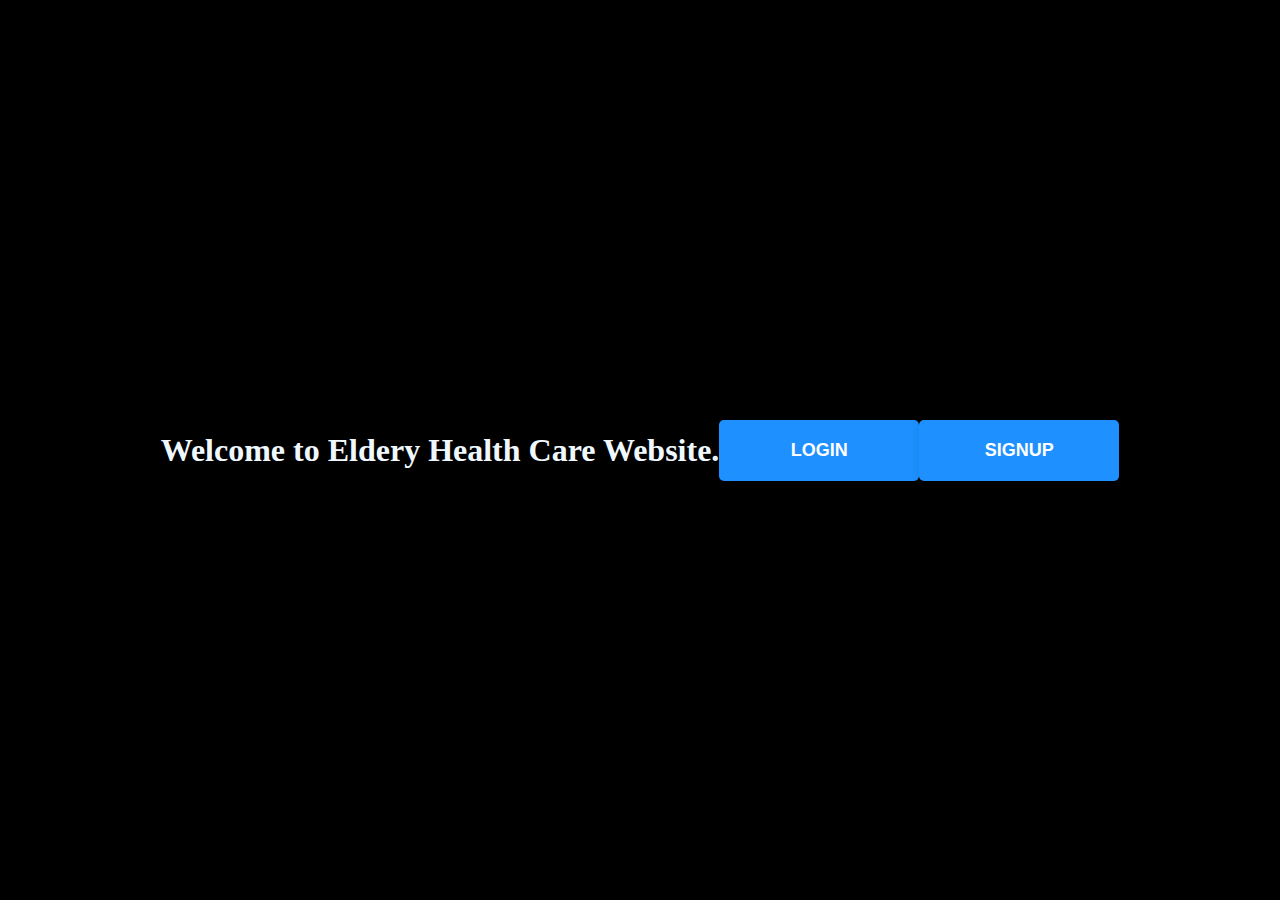
<file: index.html>
<!DOCTYPE html>
<html lang="en">
<head>
  <meta charset="UTF-8">
  <meta http-equiv="X-UA-Compatible" content="IE=edge">
  <meta name="viewport" content="width=device-width, initial-scale=1.0">
  <link rel="stylesheet" href="index.css">

  <title>1st Page</title>
</head>
<body>
 
<h1>Welcome to Eldery Health Care Website.</h1>
  <a href="login.html" class="btn">Login</a><br>
  <a href="signup.html" class="btn1">Signup</a>
</body>
</html>
</file>
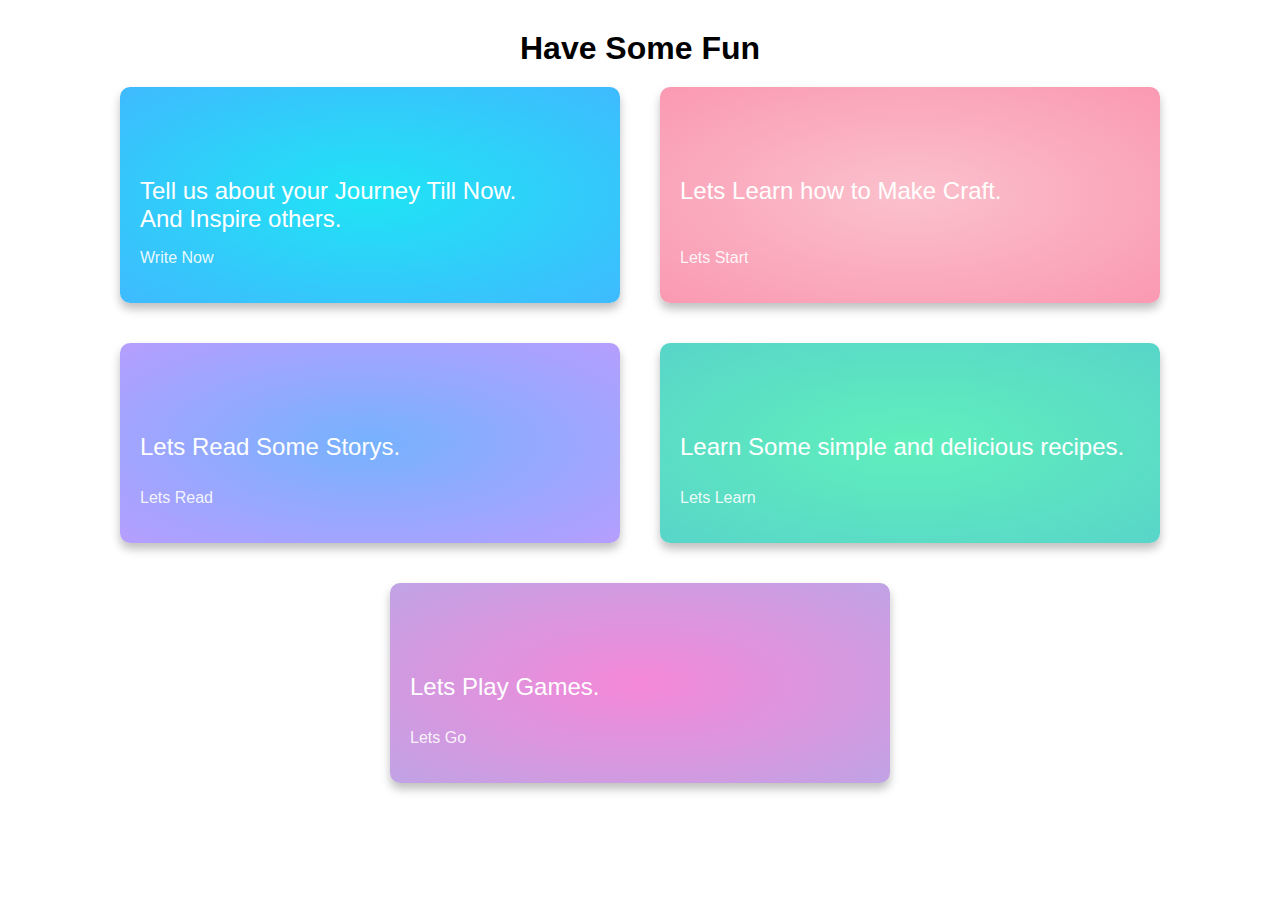
<file: activity.html>
<!DOCTYPE html>
<html lang="en">
<head>
  <meta charset="UTF-8">
  <meta name="viewport" content="width=device-width, initial-scale=1.0">
  <link rel="stylesheet" type="text/css" href="activity.css">
  <title>Document</title>
</head>
<body>
  <!-- 

-->
<div class="main-container">
  <div class="heading">
    <h1 class="heading__title">Have Some Fun</h1>
   
  </div>
  <div class="cards">
    <div class="card card-1">
      <div class="card__icon"><i class="fas fa-bolt"></i></div>
      <p class="card__exit"><i class="fas fa-times"></i></p>
      <h2 class="card__title">Tell us about your Journey Till Now.<br> And Inspire others.</h2>
      <p class="card__apply">
        <a class="card__link" href="https://storybird.com/start-with-art/longform-story"> Write Now <i class="fas fa-arrow-right"></i></a>
      </p>
    </div>
    <div class="card card-2">
      <div class="card__icon"><i class="fas fa-bolt"></i></div>
      <p class="card__exit"><i class="fas fa-times"></i></p>
      <h2 class="card__title">Lets Learn how to Make Craft. </h2>
      <p class="card__apply">
        <a class="card__link" href="https://www.youtube.com/c/OrigamiTree"> Lets Start <i class="fas fa-arrow-right"></i></a>
      </p>
    </div>
    <div class="card card-3">
      <div class="card__icon"><i class="fas fa-bolt"></i></div>
      <p class="card__exit"><i class="fas fa-times"></i></p>
      <h2 class="card__title">Lets Read Some Storys.</h2>
      <p class="card__apply">
        <a class="card__link" href="https://blog.reedsy.com/short-stories/"> Lets Read <i class="fas fa-arrow-right"></i></a>
      </p>
    </div>
    <div class="card card-4">
      <div class="card__icon"><i class="fas fa-bolt"></i></div>
      <p class="card__exit"><i class="fas fa-times"></i></p>
      <h2 class="card__title">Learn Some simple and delicious recipes.</h2>
      <p class="card__apply">
        <a class="card__link" href="https://www.youtube.com/c/tastyrecipes"> Lets Learn <i class="fas fa-arrow-right"></i></a>
      </p>
    </div>
    <div class="card card-5">
      <div class="card__icon"><i class="fas fa-bolt"></i></div>
      <p class="card__exit"><i class="fas fa-times"></i></p>
      <h2 class="card__title">Lets Play Games.</h2>
      <p class="card__apply">
        <a class="card__link" href="https://www.arkadium.com/free-online-games/"> Lets Go <i class="fas fa-arrow-right"></i></a>
      </p>
    </div>
   
</div>
</body>
</html>
</file>
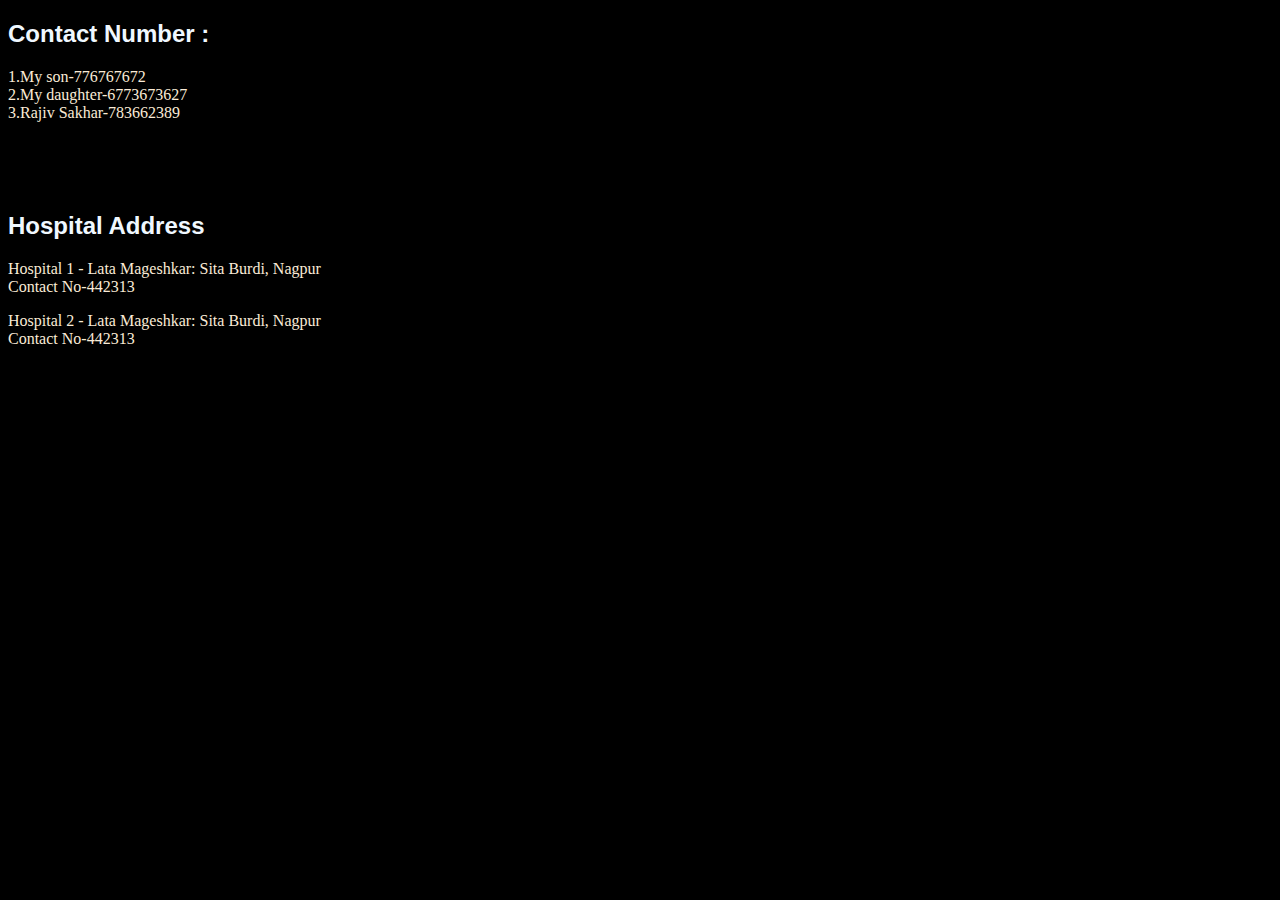
<file: cadd.html>
<!DOCTYPE html>
<html lang="en">
<head>
  <meta charset="UTF-8">
  <meta http-equiv="X-UA-Compatible" content="IE=edge">
  <meta name="viewport" content="width=device-width, initial-scale=1.0">
  <title>Document</title>
</head>
<style>
  *{
    background-color: black;
  }
  h2{
      color: aliceblue;
      font-family: 'Franklin Gothic Medium', 'Arial Narrow', Arial, sans-serif;
      
  }

  p{
    color: antiquewhite;
  }
</style>
<body>
  <h2>Contact Number :</h2>
  <p>1.My son-776767672<br>2.My daughter-6773673627 <br>3.Rajiv Sakhar-783662389</p>

  <br><br><br>

  <h2>Hospital Address </h2>
  <p>Hospital 1 - Lata Mageshkar: Sita Burdi, Nagpur<br>Contact No-442313</p>

  <p>Hospital 2 - Lata Mageshkar: Sita Burdi, Nagpur<br>Contact No-442313</p>
</body>
</html>
</file>
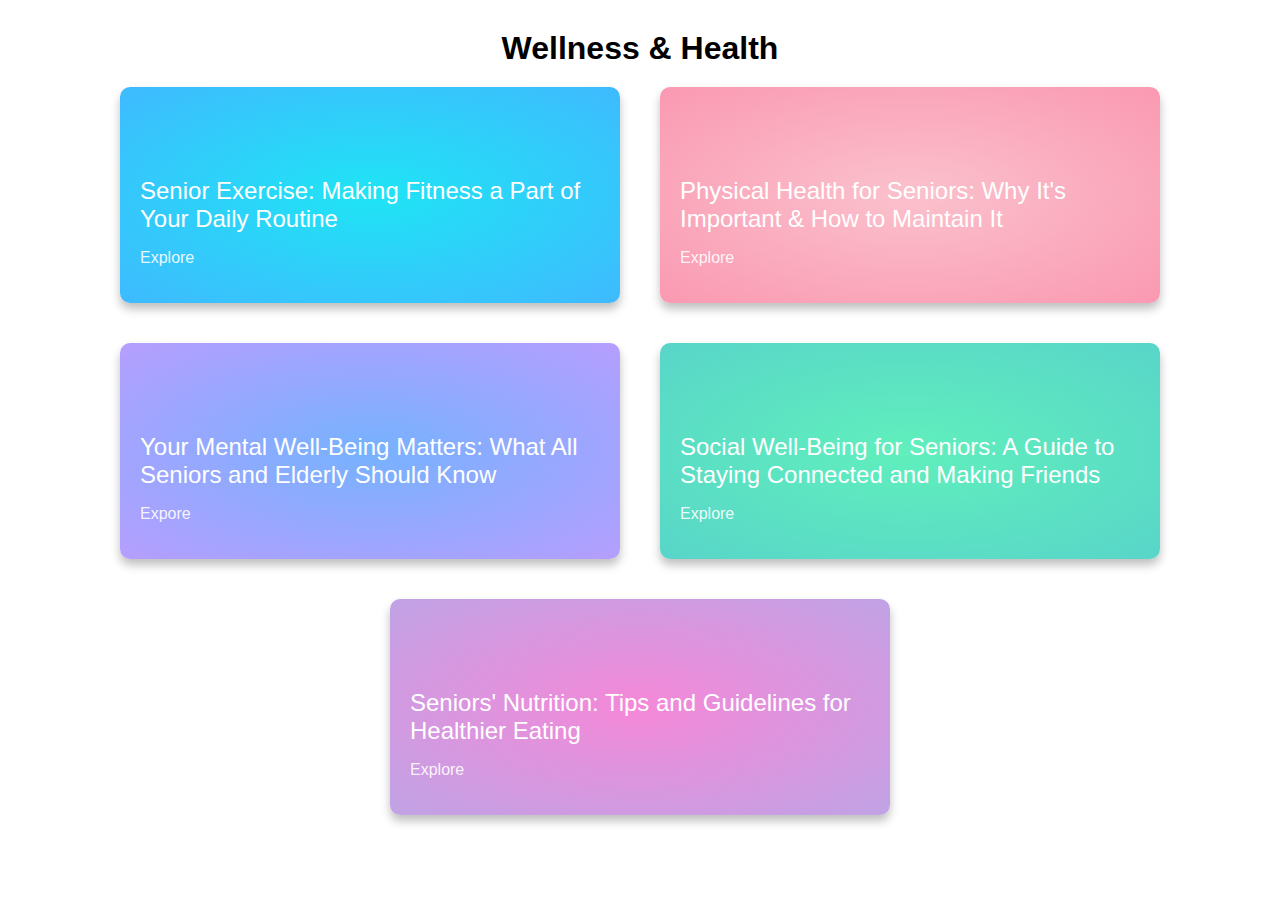
<file: extra.html>
<!DOCTYPE html>
<html lang="en">
<head>
  <meta charset="UTF-8">
  <meta name="viewport" content="width=device-width, initial-scale=1.0">
  <link rel="stylesheet" type="text/css" href="extra.css">
  <title>Document</title>
</head>
<body>
  <!-- 

-->
<div class="main-container">
  <div class="heading">
    <h1 class="heading__title">Wellness & Health</h1>
   
  </div>
  <div class="cards">
    <div class="card card-1">
      <div class="card__icon"><i class="fas fa-bolt"></i></div>
      <p class="card__exit"><i class="fas fa-times"></i></p>
      <h2 class="card__title">Senior Exercise: Making Fitness a Part of Your Daily Routine</h2>
      <p class="card__apply">
        <a class="card__link" href="https://www.greatseniorliving.com/health-wellness/senior-exercise"> Explore <i class="fas fa-arrow-right"></i></a>
      </p>
    </div>
    <div class="card card-2">
      <div class="card__icon"><i class="fas fa-bolt"></i></div>
      <p class="card__exit"><i class="fas fa-times"></i></p>
      <h2 class="card__title">Physical Health for Seniors: Why It's Important & How to Maintain It</h2>
      <p class="card__apply">
        <a class="card__link" href="https://www.greatseniorliving.com/health-wellness/physical-health">Explore<i class="fas fa-arrow-right"></i></a>
      </p>
    </div>
    <div class="card card-3">
      <div class="card__icon"><i class="fas fa-bolt"></i></div>
      <p class="card__exit"><i class="fas fa-times"></i></p>
      <h2 class="card__title">Your Mental Well-Being Matters: What All Seniors and Elderly Should Know</h2>
      <p class="card__apply">
        <a class="card__link" href="https://www.greatseniorliving.com/health-wellness/mental-well-being">Expore <i class="fas fa-arrow-right"></i></a>
      </p>
    </div>
    <div class="card card-4">
      <div class="card__icon"><i class="fas fa-bolt"></i></div>
      <p class="card__exit"><i class="fas fa-times"></i></p>
      <h2 class="card__title">Social Well-Being for Seniors: A Guide to Staying Connected and Making Friends</h2>
      <p class="card__apply">
        <a class="card__link" href="https://www.greatseniorliving.com/health-wellness/social-well-being">Explore<i class="fas fa-arrow-right"></i></a>
      </p>
    </div>
    <div class="card card-5">
      <div class="card__icon"><i class="fas fa-bolt"></i></div>
      <p class="card__exit"><i class="fas fa-times"></i></p>
      <h2 class="card__title">Seniors' Nutrition: Tips and Guidelines for Healthier Eating</h2>
      <p class="card__apply">
        <a class="card__link" href="https://www.greatseniorliving.com/health-wellness/senior-nutrition">Explore<i class="fas fa-arrow-right"></i></a>
      </p>
    </div>
    
</div>
</body>
</html>
</file>
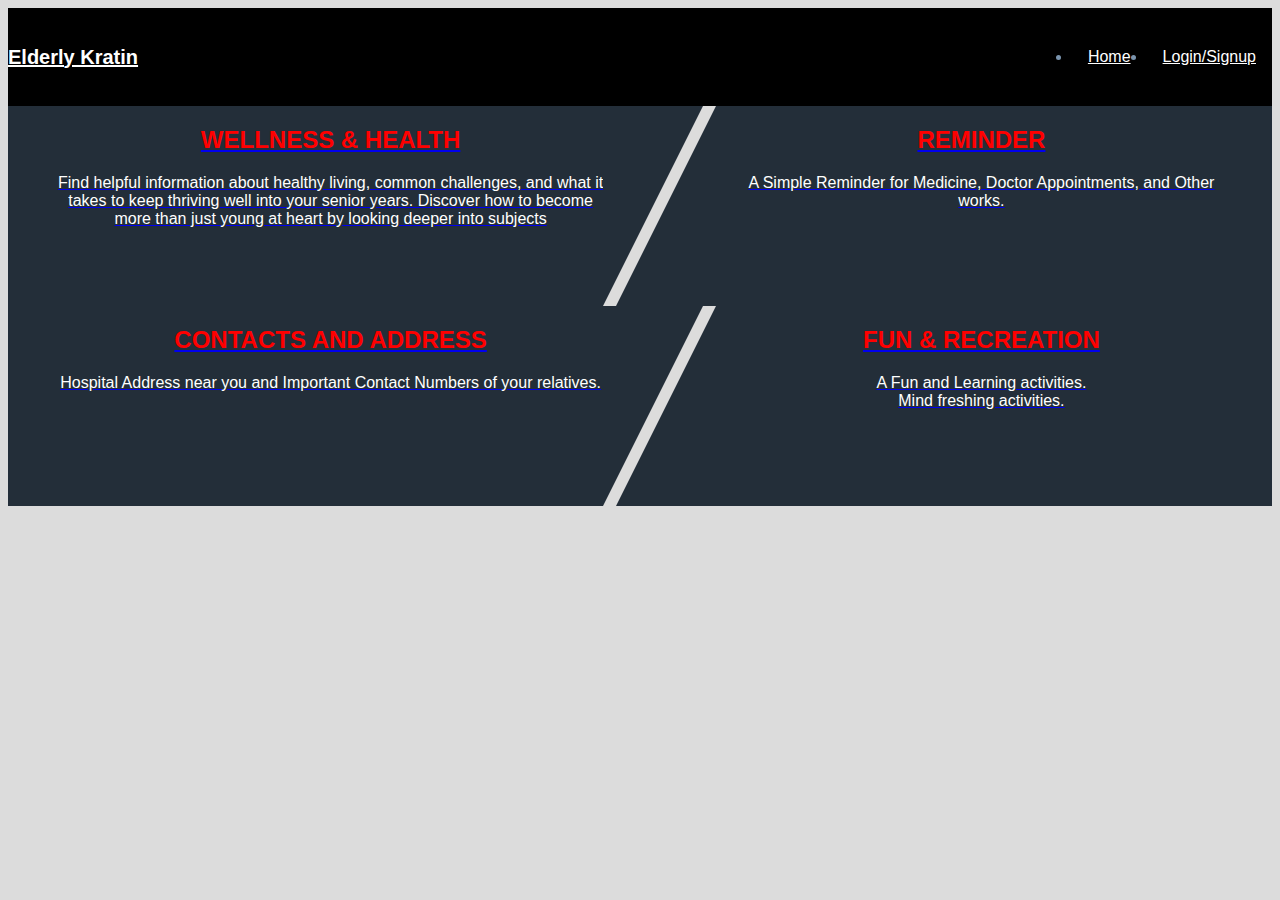
<file: homep.html>
<!DOCTYPE html>
<html >
  <head>
    <meta charset="UTF-8">
    <title>Home page</title>
        <link rel="stylesheet" href="homep.css">
  </head>

  <body>

    <header class="site-header">
      <div class="wrapper site-header__wrapper">
        <a href="#" class="brand" >Elderly Kratin</a>
        <nav class="nav">
          <button class="nav__toggle" aria-expanded="false" type="button">
            menu
          </button>
          <ul class="nav__wrapper">
            <li class="nav__item"><a href="homep.html">Home</a></li>
            <li class="nav__item"><a href="apage.html">Login/Signup</a></li>
          </ul>
        </nav>
      </div>
    </header>

    <a href="extra.html" class="rr rr-left">
	<div>
		<h2>Wellness & Health</h2>
		<p>Find helpful information about healthy living, common challenges, and what it takes to keep thriving well into your senior years. Discover how to become more than just young at heart by looking deeper into subjects </p>
	</div>
</a>
<a href="rem.html" class="rr rr-right">
	<div>
		<h2>Reminder</h2>
		<p>A Simple Reminder for Medicine, Doctor Appointments, and Other works. </p>
	</div>
</div>
  </a>  
    <a href="cadd.html" class="rr rr-left">
	<div>
		<h2>Contacts And Address</h2>
		<p>Hospital Address near you and Important Contact Numbers of your relatives.</p>
	</div>
</a>
<a href="activity.html" class="rr rr-right">
	<div>
		<h2>Fun & Recreation</h2>
		<p>A Fun and Learning activities.<br>Mind freshing activities.</p>
	</div>
</div>
    
    
    
  </body>
</html>
</file>
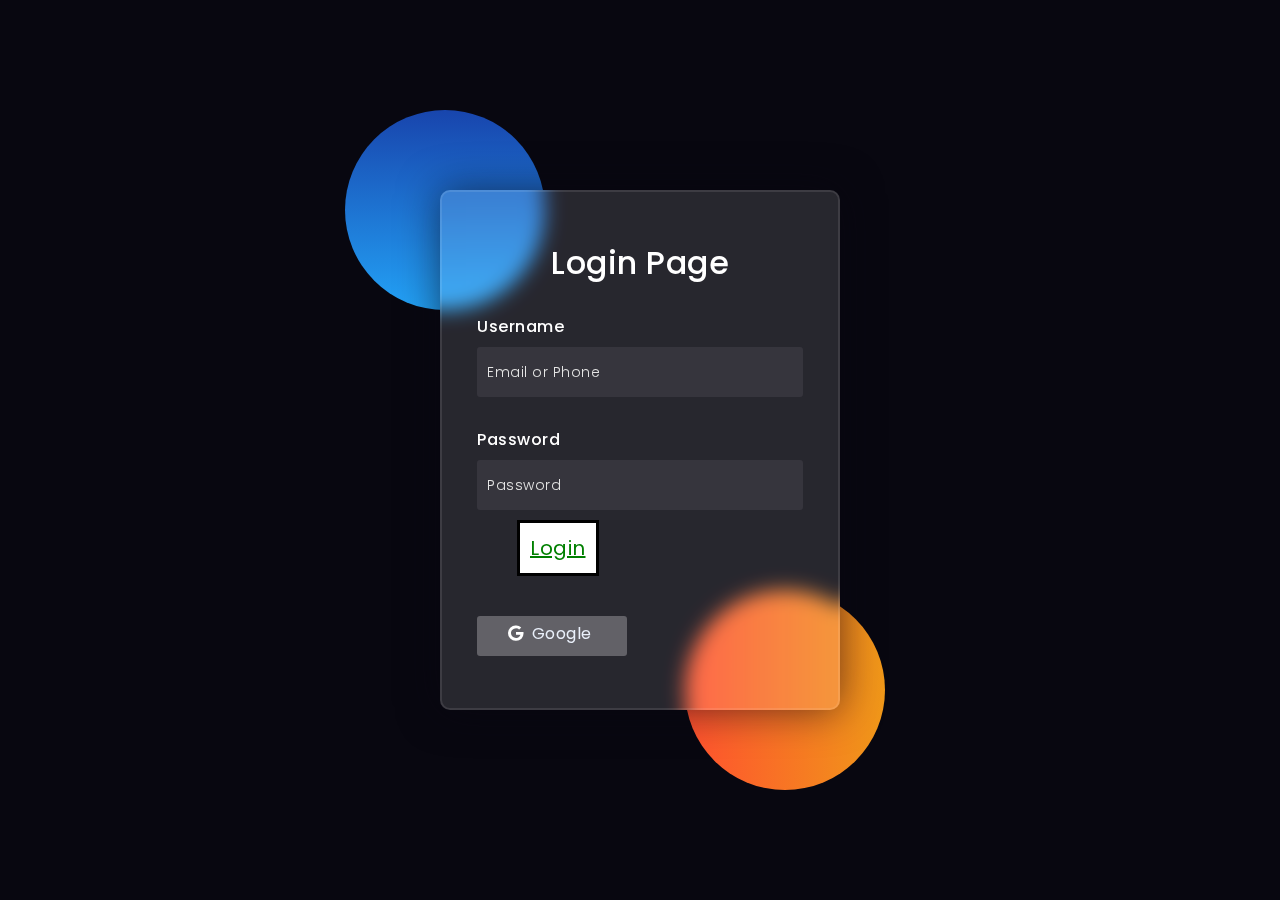
<file: login.html>
<!DOCTYPE html>
<html lang="en">
<head>
  <!-- Design by foolishdeveloper.com -->
    <title>Login</title>
 
    <link rel="preconnect" href="https://fonts.gstatic.com">
    <link rel="stylesheet" href="https://cdnjs.cloudflare.com/ajax/libs/font-awesome/5.15.4/css/all.min.css">
    <link href="https://fonts.googleapis.com/css2?family=Poppins:wght@300;500;600&display=swap" rel="stylesheet">
    <!--Stylesheet-->
    <style media="screen">
      *,
*:before,
*:after{
    padding: 0;
    margin: 0;
    box-sizing: border-box;
}
body{
    background-color: #080710;
}
.background{
    width: 430px;
    height: 520px;
    position: absolute;
    transform: translate(-50%,-50%);
    left: 50%;
    top: 50%;
}
.background .shape{
    height: 200px;
    width: 200px;
    position: absolute;
    border-radius: 50%;
}
.shape:first-child{
    background: linear-gradient(
        #1845ad,
        #23a2f6
    );
    left: -80px;
    top: -80px;
}
.shape:last-child{
    background: linear-gradient(
        to right,
        #ff512f,
        #f09819
    );
    right: -30px;
    bottom: -80px;
}
form{
    height: 520px;
    width: 400px;
    background-color: rgba(255,255,255,0.13);
    position: absolute;
    transform: translate(-50%,-50%);
    top: 50%;
    left: 50%;
    border-radius: 10px;
    backdrop-filter: blur(10px);
    border: 2px solid rgba(255,255,255,0.1);
    box-shadow: 0 0 40px rgba(8,7,16,0.6);
    padding: 50px 35px;
}
form *{
    font-family: 'Poppins',sans-serif;
    color: #ffffff;
    letter-spacing: 0.5px;
    outline: none;
    border: none;
}
form h3{
    font-size: 32px;
    font-weight: 500;
    line-height: 42px;
    text-align: center;
}

label{
    display: block;
    margin-top: 30px;
    font-size: 16px;
    font-weight: 500;
}
input{
    display: block;
    height: 50px;
    width: 100%;
    background-color: rgba(255,255,255,0.07);
    border-radius: 3px;
    padding: 0 10px;
    margin-top: 8px;
    font-size: 14px;
    font-weight: 300;
}
::placeholder{
    color: #e5e5e5;
}
button{
    margin-top: 50px;
    width: 100%;
    background-color: #ffffff;
    color: #080710;
    padding: 15px 0;
    font-size: 18px;
    font-weight: 600;
    border-radius: 5px;
    cursor: pointer;
}
.social{
  margin-top: 30px;
  display: flex;
}
.social div{
  background: red;
  width: 150px;
  border-radius: 3px;
  padding: 5px 10px 10px 5px;
  background-color: rgba(255,255,255,0.27);
  color: #eaf0fb;
  text-align: center;
}
.social div:hover{
  background-color: rgba(255,255,255,0.47);
}
.social .fb{
  margin-left: 25px;
}
.social i{
  margin-right: 4px;
}

.GFG {
            background-color: white;
            border: 3px solid black;
            color: green;
            padding: 10px 10px;
            text-align: center;
            display: inline-block;
            font-size: 20px;
            margin: 10px 40px;
            cursor: pointer;
        }

    </style>
</head>
<body>
    <div class="background">
        <div class="shape"></div>
        <div class="shape"></div>
    </div>
    <form>
        <h3>Login Page</h3>

        <label for="username">Username</label>
        <input type="text" placeholder="Email or Phone" id="username">

        <label for="password">Password</label>
        <input type="password" placeholder="Password" id="password">

        <a href="homep.html" class="GFG">
          Login
      </a>
        <div class="social">
          <div class="go"><i class="fab fa-google"></i>  Google</div>
          
    </form>
</body>
</html>
</file>
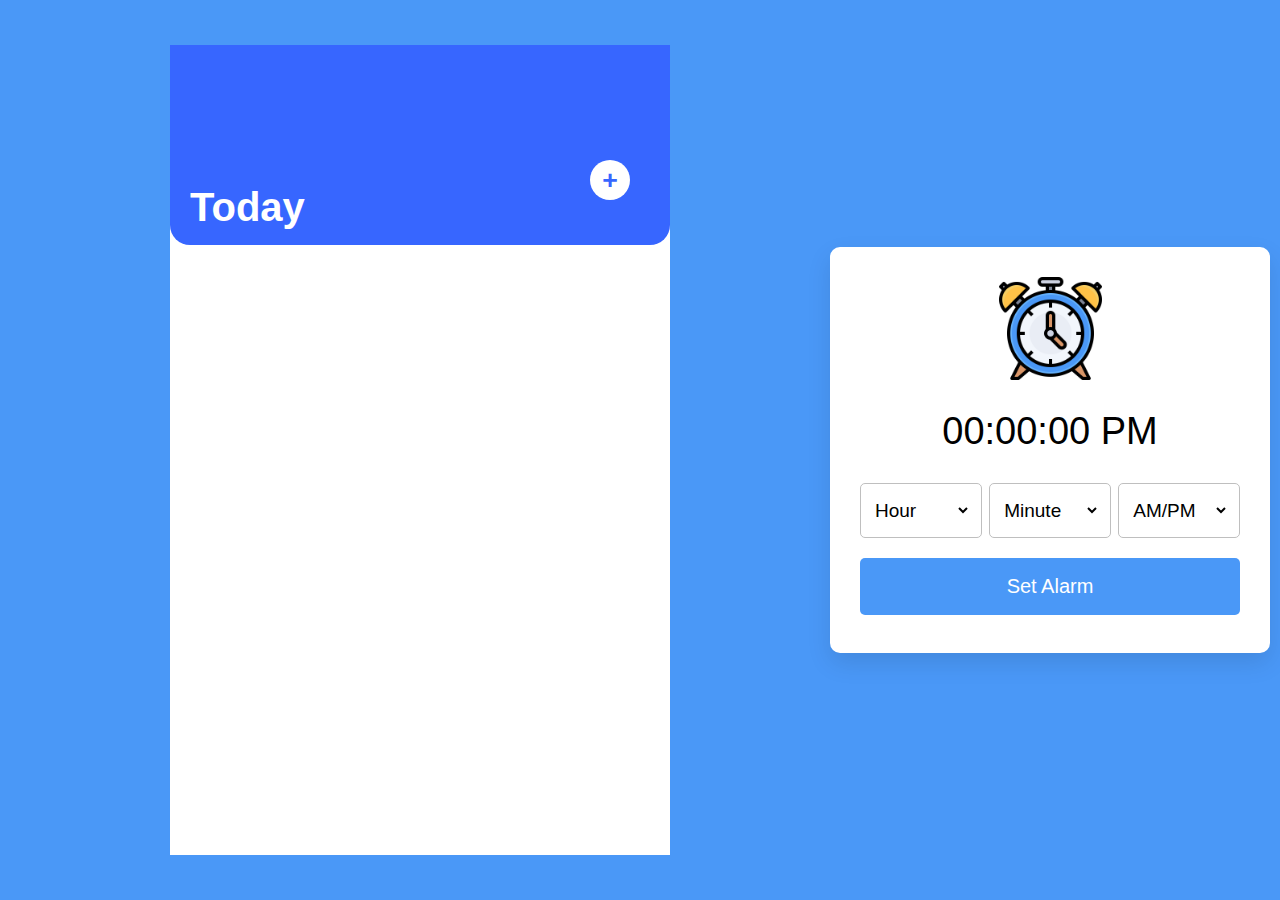
<file: rem.html>
<!DOCTYPE html>
<!--[if lt IE 7]>      <html class="no-js lt-ie9 lt-ie8 lt-ie7"> <![endif]-->
<!--[if IE 7]>         <html class="no-js lt-ie9 lt-ie8"> <![endif]-->
<!--[if IE 8]>         <html class="no-js lt-ie9"> <![endif]-->
<!--[if gt IE 8]>      <html class="no-js"> <![endif]-->
<html>
    <head>
        <meta charset="utf-8">
        <meta http-equiv="X-UA-Compatible" content="IE=edge">
        <title></title>
        <meta name="description" content="">
        <meta name="viewport" content="width=device-width, initial-scale=1">
        <link rel="stylesheet" href="rem.css">
    </head>
    <body>
        <div class="container">
            <div class="col">
                <div class="title">
                    <h1>Today</h1>
                    <button id="newReminder">+</button>
                </div>
                <ul class="list">
                    <!-- Enter a list of reminder -->
                </ul>
            </div>
        </div>
        <script src="index.js" async defer></script>
        <div class="wrapper">
            <img src="./files/clock.svg" alt="clock">
            <h1>00:00:00 PM</h1>
            <div class="content">
              <div class="column">
                <select>
                  <option value="Hour" selected disabled hidden>Hour</option>
                </select>
              </div>
              <div class="column">
                <select>
                  <option value="Minute" selected disabled hidden>Minute</option>
                </select>
              </div>
              <div class="column">
                <select>
                  <option value="AM/PM" selected disabled hidden>AM/PM</option>
                </select>
              </div>
            </div>
            <button>Set Alarm</button>
          </div>
          <script src="script.js"></script>
    </body>
</html>
</file>
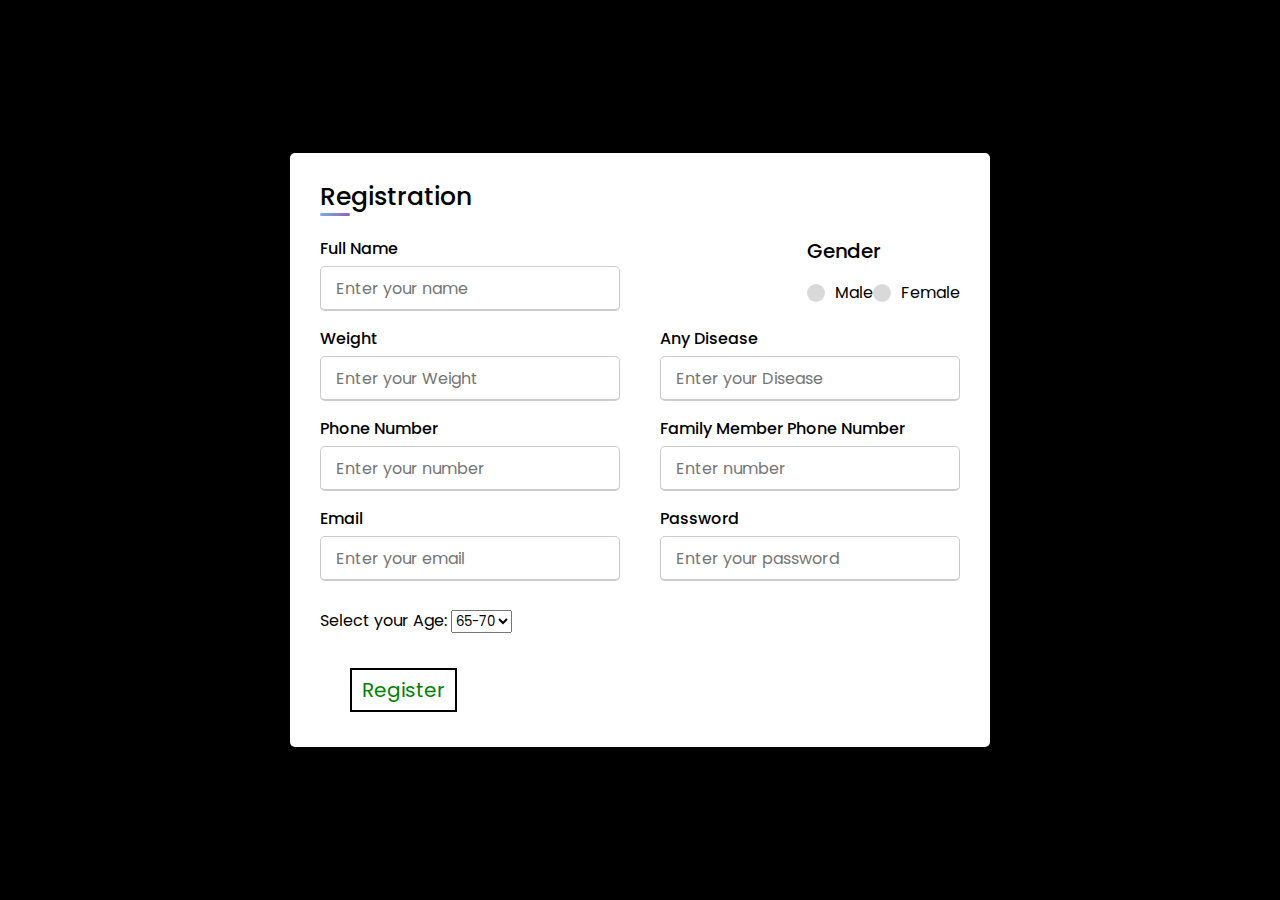
<file: signup.html>
<!DOCTYPE html>
<!-- Created By CodingLab - www.codinglabweb.com -->
<html lang="en" dir="ltr">
  <head>
    <meta charset="UTF-8">
    <!---<title> Responsive Registration Form | CodingLab </title>--->
    <link rel="stylesheet" href="signup.css">
     <meta name="viewport" content="width=device-width, initial-scale=1.0">
   </head>
<body>
  <div class="container">
    <div class="title">Registration</div>
    <div class="content">
      <form action="#">
        <div class="user-details">
          <div class="input-box">
            <span class="details">Full Name</span>
            <input type="text" placeholder="Enter your name" required>
          </div>
          <div class="gender-details">
            <input type="radio" name="gender" id="dot-1">
            <input type="radio" name="gender" id="dot-2">
            <input type="radio" name="gender" id="dot-3">
            <span class="gender-title">Gender</span>
            <div class="category">
              <label for="dot-1">
              <span class="dot one"></span>
              <span class="gender">Male</span>
            </label>
            <label for="dot-2">
              <span class="dot two"></span>
              <span class="gender">Female</span>
            </label>
            
            
            </div>
          </div>
          <div class="input-box">
            <span class="details">Weight</span>
            <input type="text" placeholder="Enter your Weight" required>
          </div>
         
          <div class="input-box">
            <span class="details">Any Disease </span>
            <input type="text" placeholder="Enter your Disease" required>
          </div>
         
          
          <div class="input-box">
            <span class="details">Phone Number</span>
            <input type="text" placeholder="Enter your number" required>
          </div>
          <div class="input-box">
            <span class="details">Family Member Phone Number</span>
            <input type="text" placeholder="Enter number" required>
          </div>
          
          <div class="input-box">
            <span class="details">Email</span>
            <input type="text" placeholder="Enter your email" required>
          </div>
          <div class="input-box">
            <span class="details"> Password</span>
            <input type="text" placeholder="Enter your password" required>
          </div>
        </div>
        <label for="cars">Select your Age:</label>
  <select name="cars" id="cars">
    <option value="volvo">65-70</option>
    <option value="saab">70-80</option>
    <option value="opel">80-90</option>
  </select>
  <br><br>
  
  <a href="login.html" class="GFG">
    Register
</a>
      </form>
    </div>
  </div>

</body>
</html>
</file>
<file: index.css>
body{
  margin: 0;
  padding 0;
  height: 100vh;
  justify-content: center;
  align-items: center;
  display: flex;
  background-color: black;
}

h1{
  color: aliceblue;
}
h2{
  color: aliceblue;
  
}
.btn{
  font-family: "Roboto",sans-serif;
  font-size: 18px;
  font-weight: bold;
  background: #1E90FF;
  width: 160px;
  padding: 20px;
  text-align: center;
  text-decoration: none;
  text-transform: uppercase;
  color: #fff;
  border-radius: 5px;
  cursor: pointer;
  box-shadow: 0 0 10px rgba(0, 0, 0, 0.1);
}

.btn1{
  font-family: "Roboto",sans-serif;
  font-size: 18px;
  font-weight: bold;
  background: #1E90FF;
  width: 160px;
  padding: 20px;
  text-align: center;
  text-decoration: none;
  text-transform: uppercase;
  color: #fff;
  border-radius: 5px;
  cursor: pointer;
  box-shadow: 0 0 10px rgba(0, 0, 0, 0.1);
}
</file>
<file: activity.css>
* {
  margin: 0;
  padding: 0;
  box-sizing: border-box;
 
}

body {
  font-family: -apple-system, BlinkMacSystemFont, "Segoe UI", Roboto, Helvetica,
    Arial, sans-serif, "Apple Color Emoji", "Segoe UI Emoji", "Segoe UI Symbol";
}

.main-container {
  padding: 30px;
}

/* HEADING */

.heading {
  text-align: center;
}

.heading__title {
  font-weight: 600;
}

.heading__credits {
  margin: 10px 0px;
  color: #888888;
  font-size: 25px;
  transition: all 0.5s;
}

.heading__link {
  text-decoration: none;
}

.heading__credits .heading__link {
  color: inherit;
}

/* CARDS */

.cards {
  display: flex;
  flex-wrap: wrap;
  justify-content: space-between;
}

.card {
  margin: 20px;
  padding: 20px;
  width: 500px;
  min-height: 200px;
  display: grid;
  grid-template-rows: 20px 50px 1fr 50px;
  border-radius: 10px;
  box-shadow: 0px 6px 10px rgba(0, 0, 0, 0.25);
  transition: all 0.2s;
}

.card:hover {
  box-shadow: 0px 6px 10px rgba(0, 0, 0, 0.4);
  transform: scale(1.01);
}

.card__link,
.card__exit,
.card__icon {
  position: relative;
  text-decoration: none;
  color: rgba(255, 255, 255, 0.9);
}

.card__link::after {
  position: absolute;
  top: 25px;
  left: 0;
  content: "";
  width: 0%;
  height: 3px;
  background-color: rgba(255, 255, 255, 0.6);
  transition: all 0.5s;
}

.card__link:hover::after {
  width: 100%;
}

.card__exit {
  grid-row: 1/2;
  justify-self: end;
}

.card__icon {
  grid-row: 2/3;
  font-size: 30px;
}

.card__title {
  grid-row: 3/4;
  font-weight: 400;
  color: #ffffff;
}

.card__apply {
  grid-row: 4/5;
  align-self: center;
}

/* CARD BACKGROUNDS */

.card-1 {
  background: radial-gradient(#1fe4f5, #3fbafe);
}

.card-2 {
  background: radial-gradient(#fbc1cc, #fa99b2);
}

.card-3 {
  background: radial-gradient(#76b2fe, #b69efe);
}

.card-4 {
  background: radial-gradient(#60efbc, #58d5c9);
}

.card-5 {
  background: radial-gradient(#f588d8, #c0a3e5);
}

/* RESPONSIVE */

@media (max-width: 1600px) {
  .cards {
    justify-content: center;
  }
}
</file>
<file: extra.css>
* {
  margin: 0;
  padding: 0;
  box-sizing: border-box;
 
}

body {
  font-family: -apple-system, BlinkMacSystemFont, "Segoe UI", Roboto, Helvetica,
    Arial, sans-serif, "Apple Color Emoji", "Segoe UI Emoji", "Segoe UI Symbol";
}

.main-container {
  padding: 30px;
}

/* HEADING */

.heading {
  text-align: center;
}

.heading__title {
  font-weight: 600;
}

.heading__credits {
  margin: 10px 0px;
  color: #888888;
  font-size: 25px;
  transition: all 0.5s;
}

.heading__link {
  text-decoration: none;
}

.heading__credits .heading__link {
  color: inherit;
}

/* CARDS */

.cards {
  display: flex;
  flex-wrap: wrap;
  justify-content: space-between;
}

.card {
  margin: 20px;
  padding: 20px;
  width: 500px;
  min-height: 200px;
  display: grid;
  grid-template-rows: 20px 50px 1fr 50px;
  border-radius: 10px;
  box-shadow: 0px 6px 10px rgba(0, 0, 0, 0.25);
  transition: all 0.2s;
}

.card:hover {
  box-shadow: 0px 6px 10px rgba(0, 0, 0, 0.4);
  transform: scale(1.01);
}

.card__link,
.card__exit,
.card__icon {
  position: relative;
  text-decoration: none;
  color: rgba(255, 255, 255, 0.9);
}

.card__link::after {
  position: absolute;
  top: 25px;
  left: 0;
  content: "";
  width: 0%;
  height: 3px;
  background-color: rgba(255, 255, 255, 0.6);
  transition: all 0.5s;
}

.card__link:hover::after {
  width: 100%;
}

.card__exit {
  grid-row: 1/2;
  justify-self: end;
}

.card__icon {
  grid-row: 2/3;
  font-size: 30px;
}

.card__title {
  grid-row: 3/4;
  font-weight: 400;
  color: #ffffff;
}

.card__apply {
  grid-row: 4/5;
  align-self: center;
}

/* CARD BACKGROUNDS */

.card-1 {
  background: radial-gradient(#1fe4f5, #3fbafe);
}

.card-2 {
  background: radial-gradient(#fbc1cc, #fa99b2);
}

.card-3 {
  background: radial-gradient(#76b2fe, #b69efe);
}

.card-4 {
  background: radial-gradient(#60efbc, #58d5c9);
}

.card-5 {
  background: radial-gradient(#f588d8, #c0a3e5);
}

/* RESPONSIVE */

@media (max-width: 1600px) {
  .cards {
    justify-content: center;
  }
}
</file>
<file: homep.css>
/* 
** The Header Media Queries **
** Tweak as per your needs **
*/
.brand {
  font-weight: bold;
  font-size: 20px; 
  color: white ;
}


.site-header {
  position: relative;
  background-color: black; }

.site-header__wrapper {
  padding-top: 1rem;
  padding-bottom: 1rem; }
  @media (min-width: 600px) {
    .site-header__wrapper {
      display: flex;
      justify-content: space-between;
      align-items: center;
      padding-top: 0;
      padding-bottom: 0; } }
@media (min-width: 600px) {
  .nav__wrapper {
    display: flex; } }

@media (max-width: 599px) {
  .nav__wrapper {
    position: absolute;
    top: 100%;
    right: 0;
    left: 0;
    z-index: -1;
    background-color: blanchedalmond;
    visibility: hidden;
    opacity: 0;
    transform: translateY(-100%);
    transition: transform 0.3s ease-out, opacity 0.3s ease-out; }
    .nav__wrapper.active {
      visibility: visible;
      opacity: 1;
      transform: translateY(0); } }

.nav__item a {
  display: block;
  padding: 1.5rem 1rem;
color: white; }

.nav__toggle {
  display: none; }
  @media (max-width: 599px) {
    .nav__toggle {
      display: block;
      position: absolute;
      right: 1rem;
      top: 1rem; } }


/*==========  Variables  ==========*/

/*==========  Styles  ==========*/
body {
  background-color: #dcdcdc;
  font-family: Helvetica, Arial, sans-serif;
  font-weight: 300;
  color: #7a94ae;
}

h2 {
  text-transform: uppercase;
  color: red;
}
p{
  color: white;
}
.rr > div {
  text-align: center;
}

.rr {
  position: relative;
  height: 200px;
  background: #232E39;
}
.rr.rr-left {
  z-index: 1;
  float: left;
  width: 55%;
}
.rr.rr-right {
  z-index: 2;
  float: right;
  width: 44%;
}

.rr:after,
.rr:before {
  content: "";
  position: absolute;
  top: 0;
  width: 0;
  height: 0;
}

.rr-left:after {
  right: 0;
  border-left: 100px solid #232E39;
  border-bottom: 200px solid #dcdcdc;
}

.rr-right:before {
  left: -100px;
  border-right: 100px solid #232E39;
  border-top: 200px solid transparent;
}

.rr-left > div {
  margin-right: 100px;
  margin-left: 50px;
}

.rr-right > div {
  margin-right: 50px;
  margin-left: 25px;
}

.rr:hover {
  background: #101519;
}

.rr-left:hover:after {
  border-left-color: #101519;
}

.rr-right:hover:before {
  border-right-color: #101519;
}
</file>
<file: rem.css>
body {
    background-color: rgb(208, 208, 208);
}

.container {
    max-width: 500px;
    width: 100%;
    margin: auto;
}

.col {
    height: 90vh;
    background-color: #fff;
    width: inherit;
}

.title {
    height: 200px;
    background-color: rgb(55, 102, 255);
    color: #fff;
    padding: 0 20px;
    border-bottom-left-radius: 20px;
    border-bottom-right-radius: 20px;
}

.title h1 {
    position: relative;
    top: 140px;
    font-size: 30pt;
}

.title button {
    position: relative;
    top: 70px;
    left: 400px;
    color:rgb(55, 102, 255);
    background-color: #fff;
    font-size: 20pt;
    border: none;
    width: 40px;
    height: 40px;
    line-height: 40px;
    border-radius: 50px;
    font-weight: bold;
}

.list {
    width: 450px;
    height: 580px;
    overflow-y: scroll;
    margin: 20px auto;
}

.reminder {
    width: 420px;
    height: 50px;
    border: 1px solid #fff;
    color: #000;
    background-color: #fff;
    list-style: none;
    line-height: 50px;
    margin: 5px auto;
    position: relative;
    right: 20px;
    padding: 10px;
    display: -webkit-inline-box;
    box-shadow: rgba(0,0,0,0.15) 1.50px 1.50px 2px;
}

.text {
    width: 280px;
}

.btn-check {
    color: #fff;
    background-color: rgb(55, 102, 255);
    border: none;
    width: 70px;
    height: 35px;
}

.btn-delete {
    color: #fff;
    background-color: red;
    border: none;
    width: 60px;
    height: 35px;
    margin: 0 5px;
}
/* Import Google font - Poppins */
@import url('https://fonts.googleapis.com/css2?family=Poppins:wght@400;500;600&display=swap');
*{
  margin: 0;
  padding: 0;
  box-sizing: border-box;
  font-family: 'Poppins', sans-serif;
}
body, .wrapper, .content{
  display: flex;
  align-items: center;
  justify-content: center;
}
body{
  padding: 0 10px;
  min-height: 100vh;
  background: #4A98F7;
}
.wrapper{
  width: 440px;
  padding: 30px 30px 38px;
  background: #fff;
  border-radius: 10px;
  flex-direction: column;
  box-shadow: 0 10px 25px rgba(0,0,0,0.1);
}
.wrapper img{
  max-width: 103px;
}
.wrapper h1{
  font-size: 38px;
  font-weight: 500;
  margin: 30px 0;
}
.wrapper .content{
  width: 100%;
  justify-content: space-between;
}
.content.disable{
  cursor: no-drop;
}
.content .column{
  padding: 0 10px;
  border-radius: 5px;
  border: 1px solid #bfbfbf;
  width: calc(100% / 3 - 5px);
}
.content.disable .column{
  opacity: 0.6;
  pointer-events: none;
}
.column select{
  width: 100%;
  height: 53px;
  border: none;
  outline: none;
  background: none;
  font-size: 19px;
}
.wrapper button{
  width: 100%;
  border: none;
  outline: none;
  color: #fff;
  cursor: pointer;
  font-size: 20px;
  padding: 17px 0;
  margin-top: 20px;
  border-radius: 5px;
  background: #4A98F7;
}
</file>
<file: signup.css>
@import url('https://fonts.googleapis.com/css2?family=Poppins:wght@200;300;400;500;600;700&display=swap');
*{
  margin: 0;
  padding: 0;
  box-sizing: border-box;
  font-family: 'Poppins',sans-serif;
}
body{
  height: 100vh;
  display: flex;
  justify-content: center;
  align-items: center;
  padding: 10px;
  background: black;
}
.container{
  max-width: 700px;
  width: 100%;
  background-color: #fff;
  padding: 25px 30px;
  border-radius: 5px;
  box-shadow: 0 5px 10px rgba(0,0,0,0.15);
}
.container .title{
  font-size: 25px;
  font-weight: 500;
  position: relative;
}
.container .title::before{
  content: "";
  position: absolute;
  left: 0;
  bottom: 0;
  height: 3px;
  width: 30px;
  border-radius: 5px;
  background: linear-gradient(135deg, #71b7e6, #9b59b6);
}
.content form .user-details{
  display: flex;
  flex-wrap: wrap;
  justify-content: space-between;
  margin: 20px 0 12px 0;
}
form .user-details .input-box{
  margin-bottom: 15px;
  width: calc(100% / 2 - 20px);
}
form .input-box span.details{
  display: block;
  font-weight: 500;
  margin-bottom: 5px;
}
.user-details .input-box input{
  height: 45px;
  width: 100%;
  outline: none;
  font-size: 16px;
  border-radius: 5px;
  padding-left: 15px;
  border: 1px solid #ccc;
  border-bottom-width: 2px;
  transition: all 0.3s ease;
}
.user-details .input-box input:focus,
.user-details .input-box input:valid{
  border-color: #9b59b6;
}
 form .gender-details .gender-title{
  font-size: 20px;
  font-weight: 500;
 }
 form .category{
   display: flex;
   width: 80%;
   margin: 14px 0 ;
   justify-content: space-between;
 }
 form .category label{
   display: flex;
   align-items: center;
   cursor: pointer;
 }
 form .category label .dot{
  height: 18px;
  width: 18px;
  border-radius: 50%;
  margin-right: 10px;
  background: #d9d9d9;
  border: 5px solid transparent;
  transition: all 0.3s ease;
}
 #dot-1:checked ~ .category label .one,
 #dot-2:checked ~ .category label .two,
 #dot-3:checked ~ .category label .three{
   background: #9b59b6;
   border-color: #d9d9d9;
 }
 form input[type="radio"]{
   display: none;
 }
 .GFG {
  background-color: white;
  border: 2px solid black;
  color: green;
  padding: 5px 10px;
  text-align: center;
  display: inline-block;
  font-size: 20px;
  margin: 10px 30px;
  cursor: pointer;
  text-decoration:none;
}
</file>
